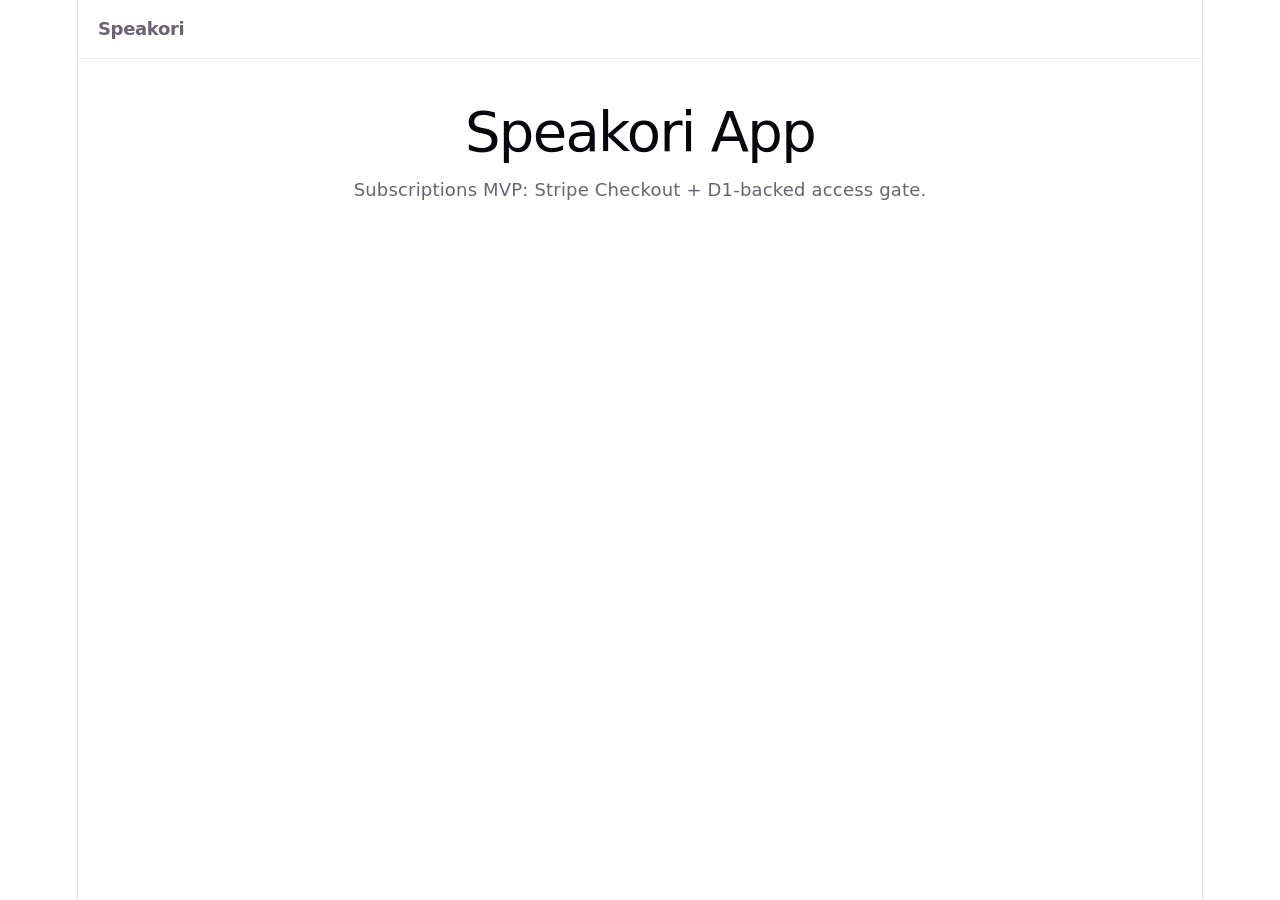
<file: index.html>
<!doctype html>
<html lang="en">
  <head>
    <meta charset="UTF-8" />
    <link rel="icon" type="image/svg+xml" href="/favicon.svg" />
    <meta name="viewport" content="width=device-width, initial-scale=1.0" />
    <title>speakori-app</title>
    <script type="module" crossorigin src="/assets/index-CW1Yq2mw.js"></script>
    <link rel="stylesheet" crossorigin href="/assets/index-bJ4k_xYz.css">
  </head>
  <body>
    <div id="root"></div>
  </body>
</html>
</file>
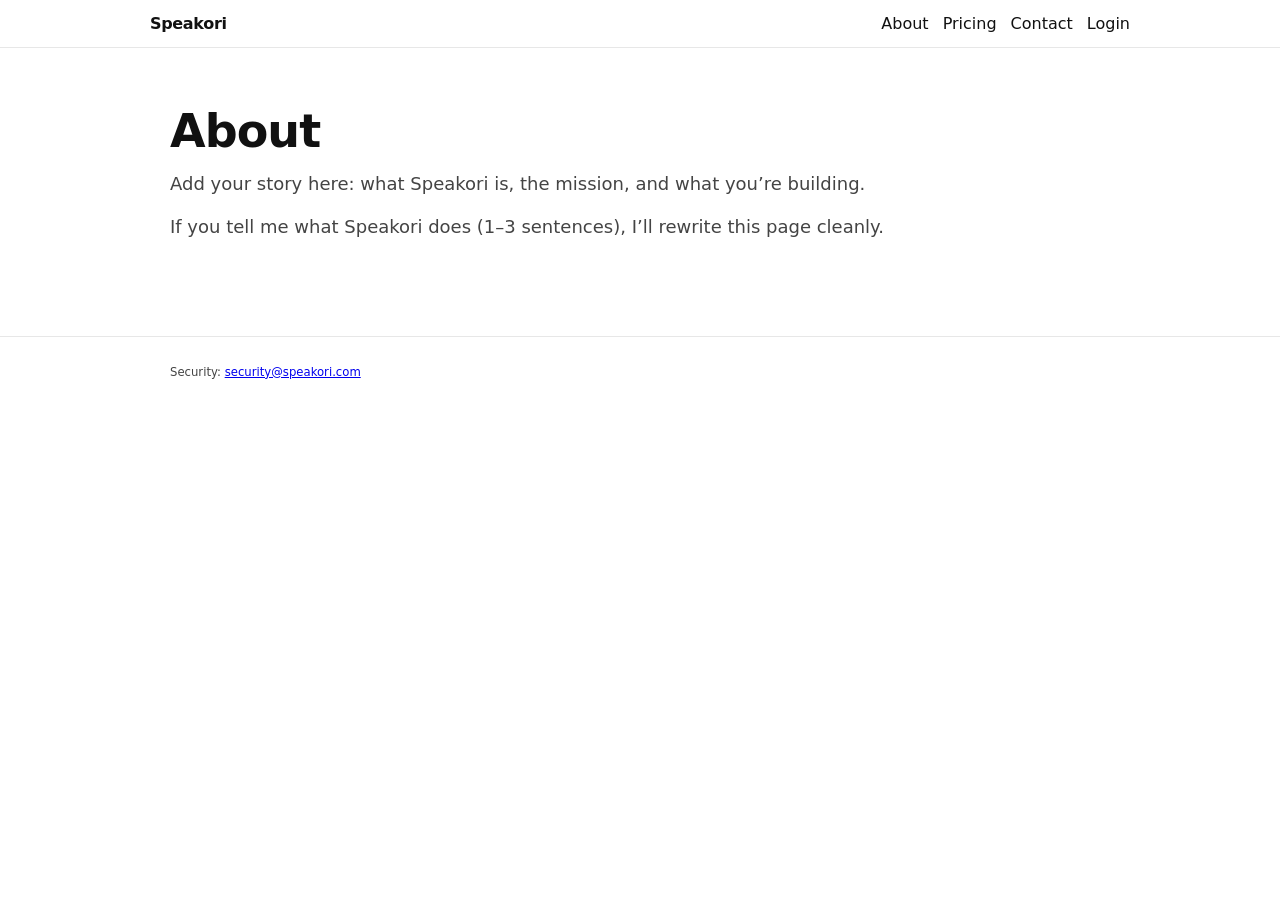
<file: about.html>
<!doctype html>
<html lang="en">
<head>
  <meta charset="utf-8" />
  <meta name="viewport" content="width=device-width, initial-scale=1" />
  <title>About • Speakori</title>
  <link rel="stylesheet" href="/style.css" />
</head>
<body>
  <header>
    <div class="container nav">
      <a class="brand" href="/">Speakori</a>
      <nav class="nav-links">
        <a href="/about.html">About</a>
        <a href="/pricing.html">Pricing</a>
        <a href="/contact.html">Contact</a>
        <a href="/login.html">Login</a>
      </nav>
    </div>
  </header>

  <main>
    <div class="container">
      <h1>About</h1>
      <p>Add your story here: what Speakori is, the mission, and what you’re building.</p>
      <p>If you tell me what Speakori does (1–3 sentences), I’ll rewrite this page cleanly.</p>
    </div>
  </main>

  <footer>
    <div class="container">
      <small>Security: <a href="mailto:security@speakori.com">security@speakori.com</a></small>
    </div>
  </footer>
</body>
</html>
</file>
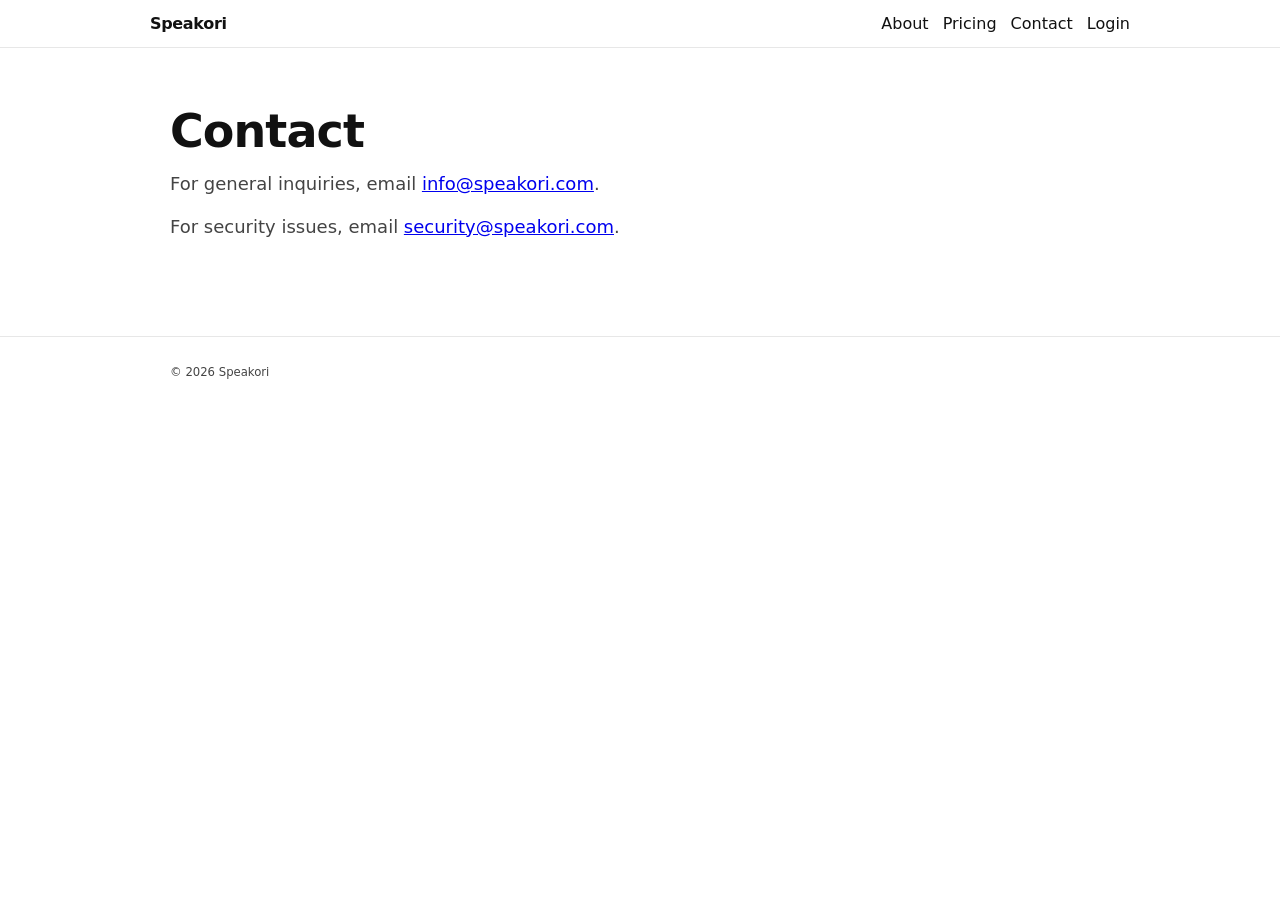
<file: contact.html>
<!doctype html>
<html lang="en">
<head>
  <meta charset="utf-8" />
  <meta name="viewport" content="width=device-width, initial-scale=1" />
  <title>Contact • Speakori</title>
  <link rel="stylesheet" href="/style.css" />
</head>
<body>
  <header>
    <div class="container nav">
      <a class="brand" href="/">Speakori</a>
      <nav class="nav-links">
        <a href="/about.html">About</a>
        <a href="/pricing.html">Pricing</a>
        <a href="/contact.html">Contact</a>
        <a href="/login.html">Login</a>
      </nav>
    </div>
  </header>

  <main>
    <div class="container">
      <h1>Contact</h1>
      <p>For general inquiries, email <a href="mailto:info@speakori.com">info@speakori.com</a>.</p>
      <p>For security issues, email <a href="mailto:security@speakori.com">security@speakori.com</a>.</p>
    </div>
  </main>

  <footer>
    <div class="container">
      <small>© <span id="y"></span> Speakori</small>
    </div>
  </footer>

  <script>
    document.getElementById('y').textContent = new Date().getFullYear();
  </script>
</body>
</html>
</file>
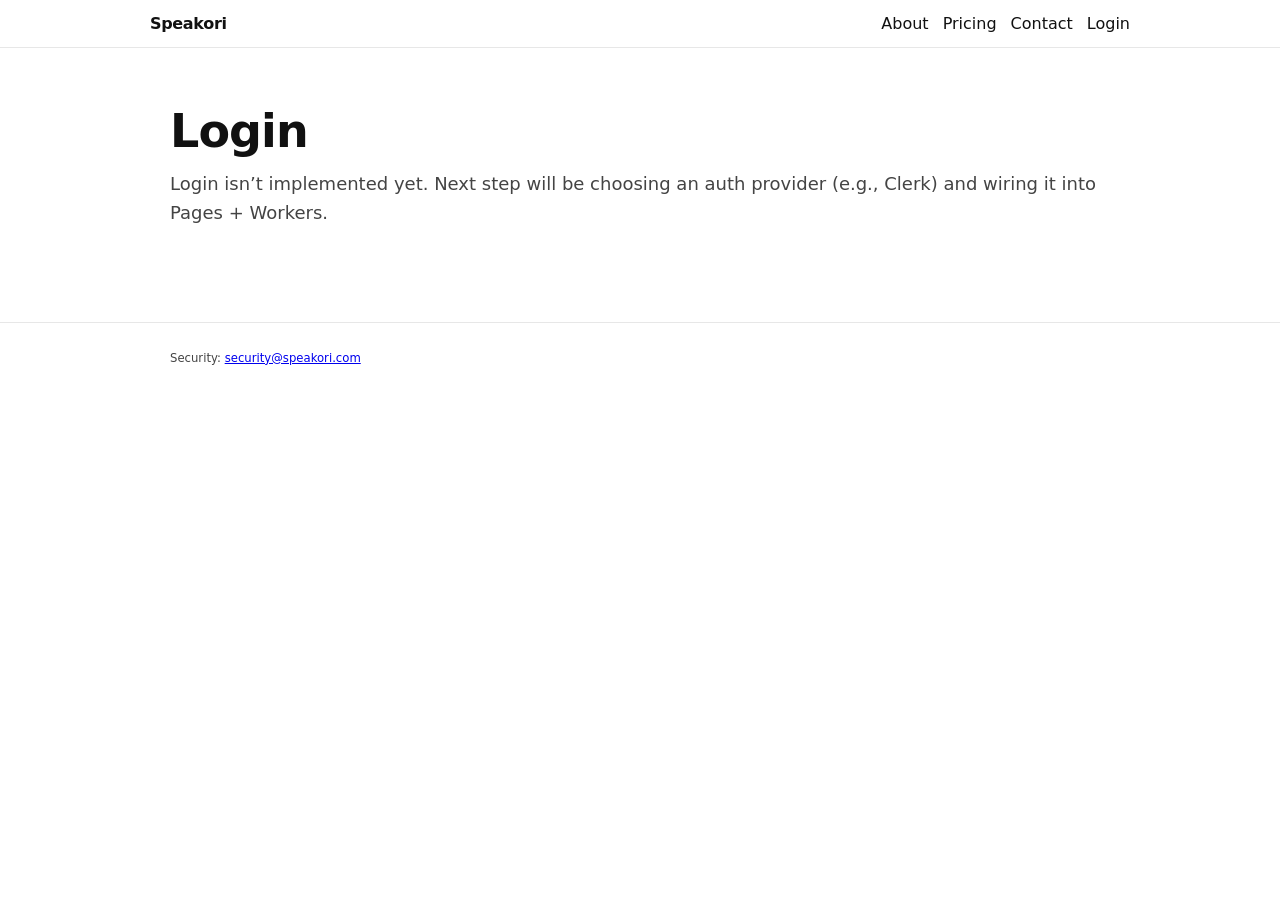
<file: login.html>
<!doctype html>
<html lang="en">
<head>
  <meta charset="utf-8" />
  <meta name="viewport" content="width=device-width, initial-scale=1" />
  <title>Login • Speakori</title>
  <link rel="stylesheet" href="/style.css" />
</head>
<body>
  <header>
    <div class="container nav">
      <a class="brand" href="/">Speakori</a>
      <nav class="nav-links">
        <a href="/about.html">About</a>
        <a href="/pricing.html">Pricing</a>
        <a href="/contact.html">Contact</a>
        <a href="/login.html">Login</a>
      </nav>
    </div>
  </header>

  <main>
    <div class="container">
      <h1>Login</h1>
      <p>Login isn’t implemented yet. Next step will be choosing an auth provider (e.g., Clerk) and wiring it into Pages + Workers.</p>
    </div>
  </main>

  <footer>
    <div class="container">
      <small>Security: <a href="mailto:security@speakori.com">security@speakori.com</a></small>
    </div>
  </footer>
</body>
</html>
</file>
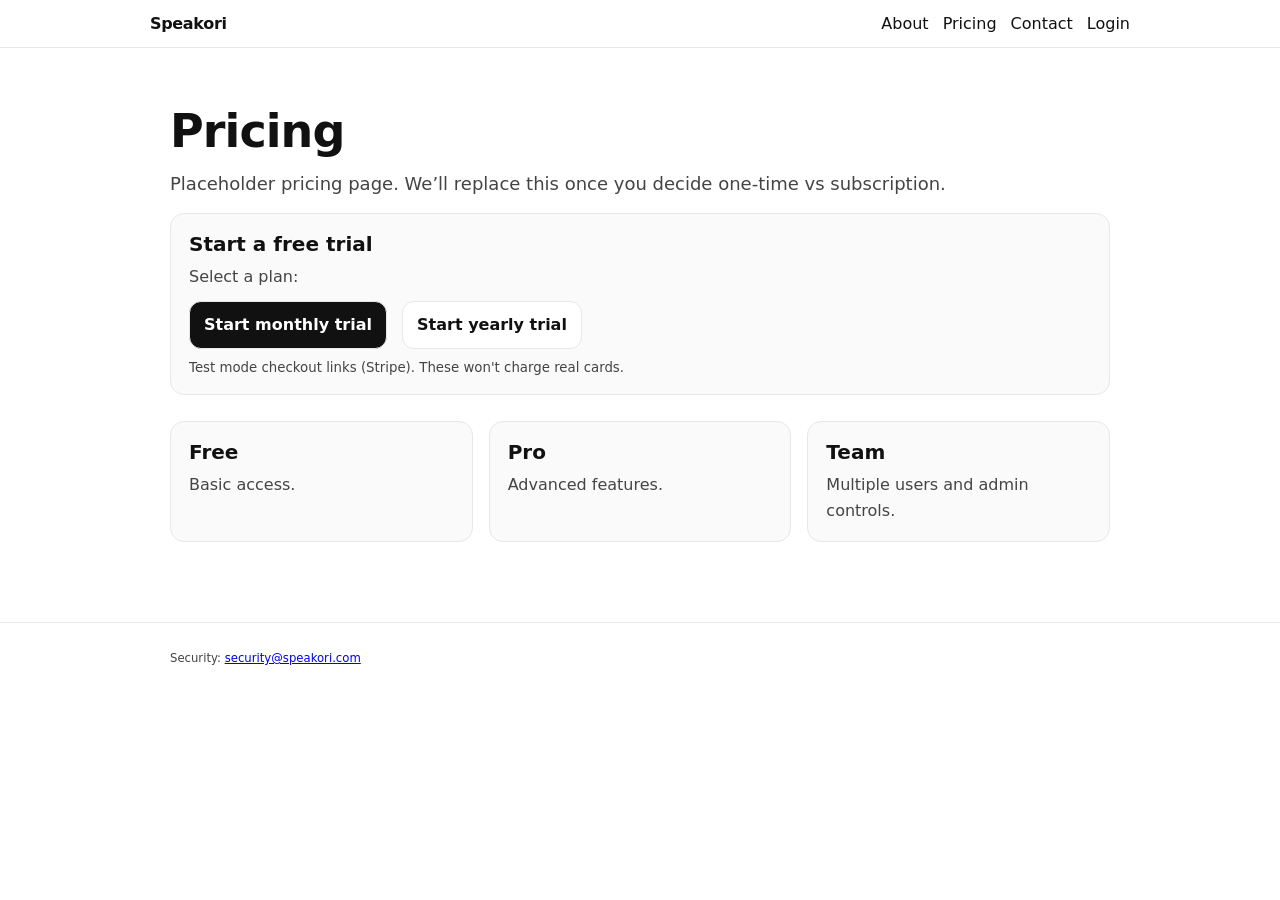
<file: pricing.html>
<!doctype html>
<html lang="en">
<head>
  <meta charset="utf-8" />
  <meta name="viewport" content="width=device-width, initial-scale=1" />
  <title>Pricing • Speakori</title>
  <link rel="stylesheet" href="/style.css" />
</head>
<body>
  <header>
    <div class="container nav">
      <a class="brand" href="/">Speakori</a>
      <nav class="nav-links">
        <a href="/about.html">About</a>
        <a href="/pricing.html">Pricing</a>
        <a href="/contact.html">Contact</a>
        <a href="/login.html">Login</a>
      </nav>
    </div>
  </header>

  <main>
    <div class="container">
      <h1>Pricing</h1>
      <p>Placeholder pricing page. We’ll replace this once you decide one-time vs subscription.</p>

      <div class="card">
  <h2>Start a free trial</h2>
  <p>Select a plan:</p>
  <p>
    <a class="button" href="https://buy.stripe.com/test_8x2dR1ePF4h97hU2Fgcwg00">Start monthly trial</a>
    <a class="button secondary" href="https://buy.stripe.com/test_eVq5kv9vl00T0Tw93Ecwg01">Start yearly trial</a>
  </p>
  <small>Test mode checkout links (Stripe). These won't charge real cards.</small>
</div>

<div class="grid">
        <section class="card">
          <h2>Free</h2>
          <p>Basic access.</p>
        </section>
        <section class="card">
          <h2>Pro</h2>
          <p>Advanced features.</p>
        </section>
        <section class="card">
          <h2>Team</h2>
          <p>Multiple users and admin controls.</p>
        </section>
      </div>
    </div>
  </main>

  <footer>
    <div class="container">
      <small>Security: <a href="mailto:security@speakori.com">security@speakori.com</a></small>
    </div>
  </footer>
</body>
</html>
</file>
<file: assets/index-bJ4k_xYz.css>
.app{min-height:100vh;font-family:system-ui,-apple-system,Segoe UI,Roboto,sans-serif}.header{border-bottom:1px solid #eee;justify-content:space-between;align-items:center;padding:16px 20px;display:flex}.brand{letter-spacing:-.02em;font-weight:800}.auth{align-items:center;gap:12px;display:flex}.button{color:#fff;cursor:pointer;background:#111;border:0;border-radius:999px;padding:8px 12px;font-weight:700}.main{max-width:900px;margin:0 auto;padding:28px 20px}:root{--text:#6b6375;--text-h:#08060d;--bg:#fff;--border:#e5e4e7;--code-bg:#f4f3ec;--accent:#aa3bff;--accent-bg:#aa3bff1a;--accent-border:#aa3bff80;--social-bg:#f4f3ec80;--shadow:#0000001a 0 10px 15px -3px, #0000000d 0 4px 6px -2px;--sans:system-ui, "Segoe UI", Roboto, sans-serif;--heading:system-ui, "Segoe UI", Roboto, sans-serif;--mono:ui-monospace, Consolas, monospace;font:18px/145% var(--sans);letter-spacing:.18px;--lightningcss-light:initial;--lightningcss-dark: ;color-scheme:light dark;color:var(--text);background:var(--bg);font-synthesis:none;text-rendering:optimizelegibility;-webkit-font-smoothing:antialiased;-moz-osx-font-smoothing:grayscale}@media (prefers-color-scheme:dark){:root{--lightningcss-light: ;--lightningcss-dark:initial}}@media (width<=1024px){:root{font-size:16px}}@media (prefers-color-scheme:dark){:root{--text:#9ca3af;--text-h:#f3f4f6;--bg:#16171d;--border:#2e303a;--code-bg:#1f2028;--accent:#c084fc;--accent-bg:#c084fc26;--accent-border:#c084fc80;--social-bg:#2f303a80;--shadow:#0006 0 10px 15px -3px, #00000040 0 4px 6px -2px}#social .button-icon{filter:invert()brightness(2)}}#root{text-align:center;border-inline:1px solid var(--border);box-sizing:border-box;flex-direction:column;width:1126px;max-width:100%;min-height:100svh;margin:0 auto;display:flex}body{margin:0}h1,h2{font-family:var(--heading);color:var(--text-h);font-weight:500}h1{letter-spacing:-1.68px;margin:32px 0;font-size:56px}@media (width<=1024px){h1{margin:20px 0;font-size:36px}}h2{letter-spacing:-.24px;margin:0 0 8px;font-size:24px;line-height:118%}@media (width<=1024px){h2{font-size:20px}}p{margin:0}code,.counter{font-family:var(--mono);color:var(--text-h);border-radius:4px;display:inline-flex}code{background:var(--code-bg);padding:4px 8px;font-size:15px;line-height:135%}
</file>
<file: style.css>
:root {
  --bg: #ffffff;
  --fg: #111111;
  --muted: #444444;
  --border: #e7e7e7;
  --card: #fafafa;
  --link: #111111;
}

* { box-sizing: border-box; }

body {
  margin: 0;
  background: var(--bg);
  color: var(--fg);
  font-family: system-ui, -apple-system, Segoe UI, Roboto, sans-serif;
}

.container { max-width: 980px; margin: 0 auto; padding: 0 20px; }

header {
  border-bottom: 1px solid var(--border);
  background: rgba(255,255,255,0.8);
  backdrop-filter: blur(8px);
  position: sticky;
  top: 0;
}

.nav {
  display: flex;
  align-items: center;
  justify-content: space-between;
  padding: 14px 0;
  gap: 12px;
}

.brand {
  font-weight: 700;
  letter-spacing: -0.02em;
  text-decoration: none;
  color: var(--link);
}

.nav a {
  color: var(--link);
  text-decoration: none;
}

.nav-links { display: flex; gap: 14px; flex-wrap: wrap; }

main { padding: 56px 0 80px; }

h1 { font-size: 46px; margin: 0 0 12px; letter-spacing: -0.02em; }

p { font-size: 18px; line-height: 1.6; color: var(--muted); margin: 0 0 14px; }

.grid {
  display: grid;
  grid-template-columns: repeat(auto-fit, minmax(220px, 1fr));
  gap: 16px;
  margin-top: 26px;
}

.card {
  border: 1px solid var(--border);
  border-radius: 14px;
  padding: 18px;
  background: var(--card);
}

.card h2 { margin: 0 0 8px; font-size: 20px; }

.card p { margin: 0; font-size: 16px; }

.card a { display: inline-block; margin-top: 12px; font-weight: 600; }

.button
{
  display: inline-block;
  padding: 10px 14px;
  border-radius: 12px;
  border: 1px solid var(--border);
  background: #111;
  color: #fff;
  text-decoration: none;
  font-weight: 700;
  margin-right: 10px;
  margin-bottom: 8px;
}

.button.secondary
{
  background: #fff;
  color: #111;
}

footer {
  border-top: 1px solid var(--border);
  padding: 26px 0;
  color: var(--muted);
  font-size: 14px;
}

small { color: var(--muted); }
</file>
